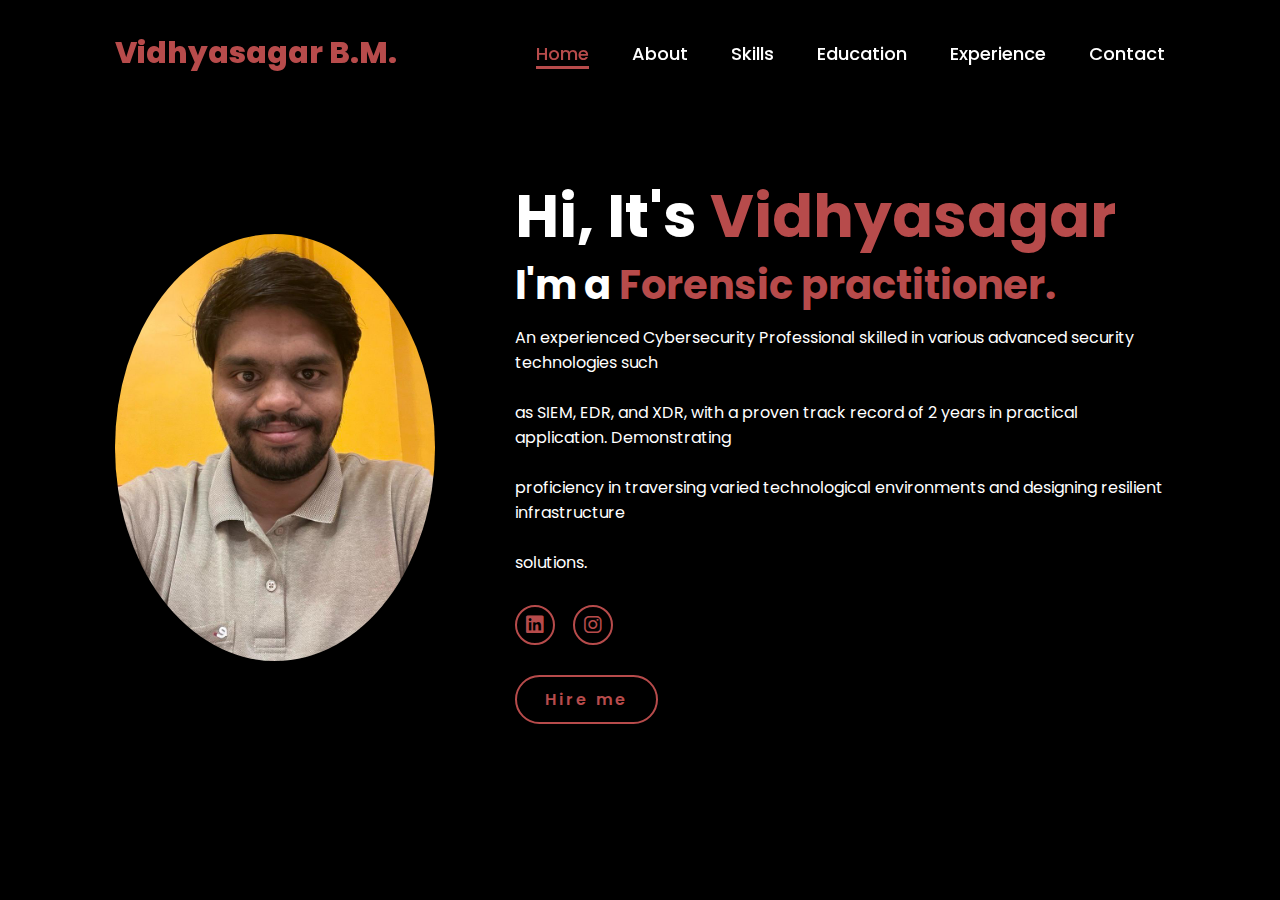
<file: index.html>
<!DOCTYPE html>
<html lang="en">
    
<head>
    <meta charset="UTF-8">
    <meta name="viewport" content="width=device-width, initial-scale=1.0">
    <link rel="stylesheet" href="https://cdnjs.cloudflare.com/ajax/libs/font-awesome/6.5.2/css/all.min.css">
    <link rel="stylesheet" href="style.css">
    <title>Vidhyasagar Portfolio</title>
</head>
<body>
    <header>
        <a href="#" class="logo">Vidhyasagar B.M.</a>

        <nav>
            <a href="index.html" class="active" style="border-bottom: 3px solid #b74b4b;"> Home</a>
            <a href="about.html" >About</a>
            <a href="skills.html" >Skills</a>
            <a href="edu.html" >Education</a>
            <a href="experience.html" >Experience</a>
            <a href="contact.html" >Contact</a>
        </nav>
    </header>
    <section class="home">
        <div class="home-img">
            <img src="profile.jpg" alt="">
        </div>
        <div class="home-content">
            <h1>Hi, It's <span>Vidhyasagar </span></h1>
            <h3 class="typing-text">I'm a <span></span></h3>
            <p>An experienced Cybersecurity Professional skilled in various
                advanced security technologies such <br> <br> as SIEM, EDR, and XDR,
                with a proven track record of 2 years in practical application.
                Demonstrating <br> <br> proficiency in traversing varied technological
                environments and designing resilient infrastructure <br> <br> solutions.</p>
            <div class="social-icons">
                <a href="https://www.linkedin.com/in/vidhyasagar-bm-a5b400144/" target="_blank"><i class="fa-brands fa-linkedin"></i></a>
               
                
                <a href="https://www.instagram.com/vidhyasagar_official?igsh=aHZyYXY0cnJ5ejJr&utm_source=qr" target="_blank"><i class="fa-brands fa-instagram"></i></a>
            </div>
            <a href="mailto:vidhyasagar.bm@gmail.com" class="btn" target="_blank">Hire me</a>
        </div>
    </section>
</body>
</html>
</file>
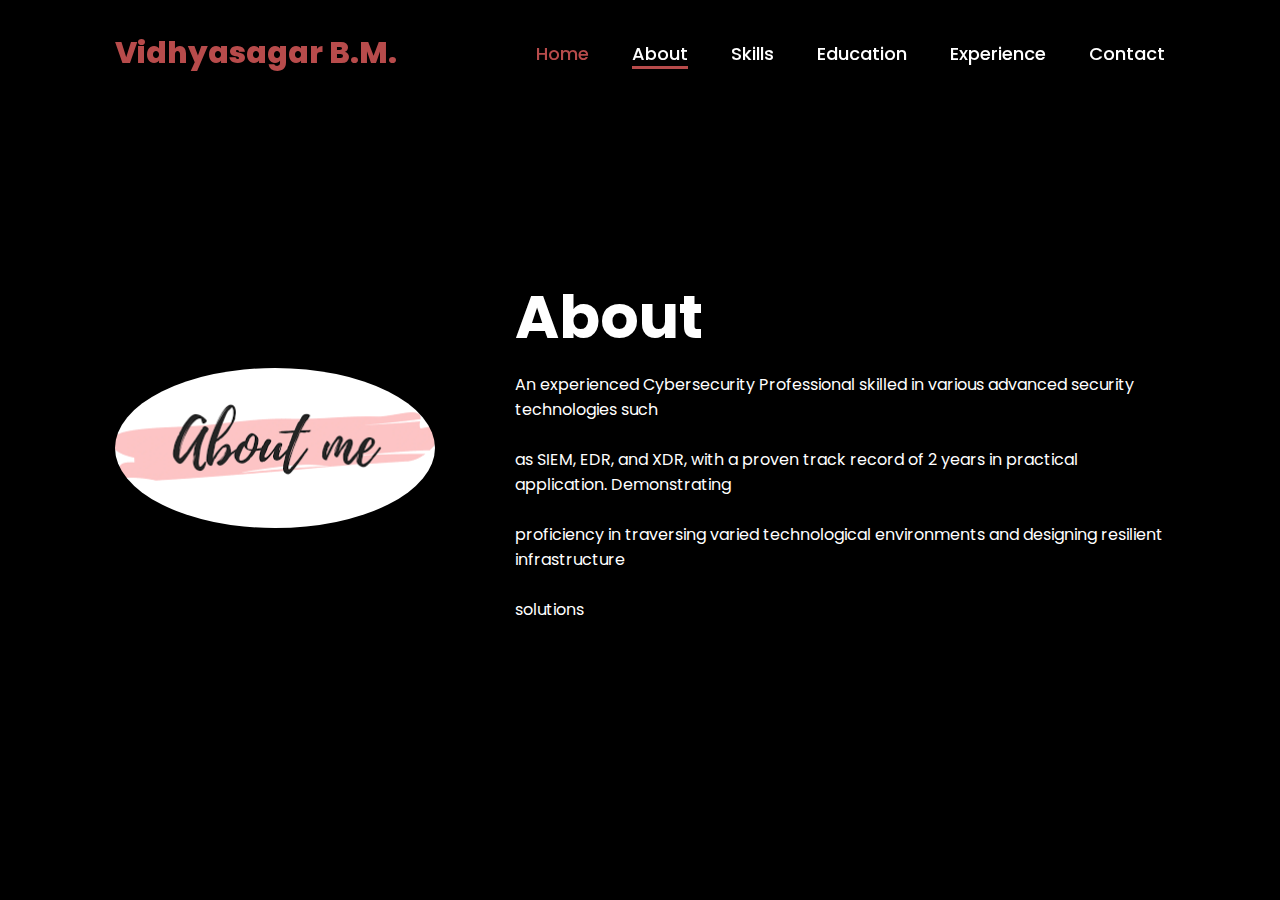
<file: about.html>
<!DOCTYPE html>
<html lang="en">
    
<head>
    <meta charset="UTF-8">
    <meta name="viewport" content="width=device-width, initial-scale=1.0">
    <link rel="stylesheet" href="https://cdnjs.cloudflare.com/ajax/libs/font-awesome/6.5.2/css/all.min.css">
    <link rel="stylesheet" href="style.css">
    <title>About</title>
</head>
<body>
    <header>
        <a href="#" class="logo">Vidhyasagar B.M.</a>

        <nav>
            <a href="index.html" class="active"> Home</a>
            <a href="about.html" style="border-bottom: 3px solid #b74b4b;">About</a>
            <a href="skills.html" >Skills</a>
            <a href="edu.html" >Education</a>
            <a href="experience.html" >Experience</a>
            <a href="contact.html" >Contact</a>
        </nav>
    </header>
    <section class="home">
        <div class="home-img">
            <img src="about.png" alt="">
        </div>
        <div class="home-content">
            <h1>About</h1>
             <br>
            <p>An experienced Cybersecurity Professional skilled in various
                advanced security technologies such <br> <br> as SIEM, EDR, and XDR,
                with a proven track record of 2 years in practical application.
                Demonstrating <br> <br> proficiency in traversing varied technological
                environments and designing resilient infrastructure <br> <br> solutions</p> 
          <!--   <div class="social-icons">
                <a href="#"><i class="fa-brands fa-linkedin"></i></a>
                <a href="#"><i class="fa-brands fa-github"></i></a>
                <a href="#"><i class="fa-brands fa-x-twitter"></i></a>
                <a href="#"><i class="fa-brands fa-instagram"></i></a>
            </div> 
            <a href="#" class="btn">Hire me</a> -->
        </div>
    </section>
</body>
</html>
</file>
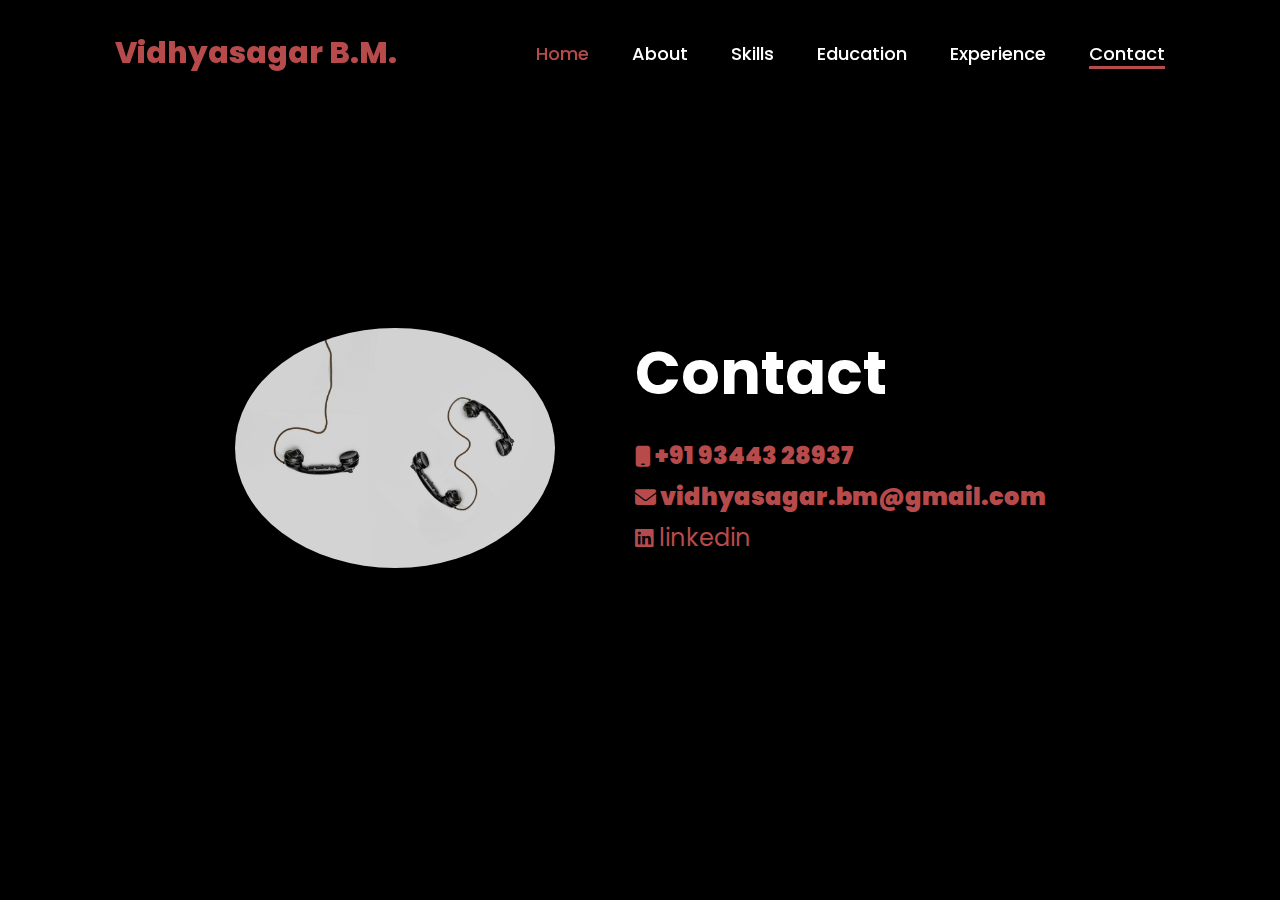
<file: contact.html>
<!DOCTYPE html>
<html lang="en">
    
<head>
    <meta charset="UTF-8">
    <meta name="viewport" content="width=device-width, initial-scale=1.0">
    <link rel="stylesheet" href="https://cdnjs.cloudflare.com/ajax/libs/font-awesome/6.5.2/css/all.min.css">
    <link rel="stylesheet" href="style.css">
    <title>About</title>
</head>
<body>
    <header>
        <a href="#" class="logo">Vidhyasagar B.M.</a>

        <nav>
            <a href="index.html" class="active"> Home</a>
            <a href="about.html" >About</a>
            <a href="skills.html" >Skills</a>
            <a href="edu.html" >Education</a>
            <a href="experience.html" >Experience</a>
            <a href="contact.html" style="border-bottom: 3px solid #b74b4b;">Contact</a>
        </nav>
    </header>
    <section class="home">
        <div class="home-img">
            <img src="con.jpeg" alt="">
        </div>
        <div class="home-content">
            <h1>Contact</h1>
            <br> <br>
            <a href="tel:9344328937" target="_blank"><i class=" fa fa-mobile-phone" style="font-size:21px;color:#b74b4b"><span style="font-size: x-large;"> +91 93443  28937</span></i></a> <br> <br>

            <a href="mailto:vidhyasagar.bm@gmail.com" target="_blank"><i class="fa fa-envelope" style="font-size:21px;color:#b74b4b"><span style="font-size: x-large;"> vidhyasagar.bm@gmail.com</span></i></a> <br> <br>
            <a href="https://www.linkedin.com/in/vidhyasagar-bm-a5b400144/" target="_blank"><i class="fa-brands fa-linkedin" style="font-size:21px;color:#b74b4b"><span style="font-size: x-large;"> linkedin</span></i></a>

          <br> <br>  
        </div>
    </section>
</body>
</html>
</file>
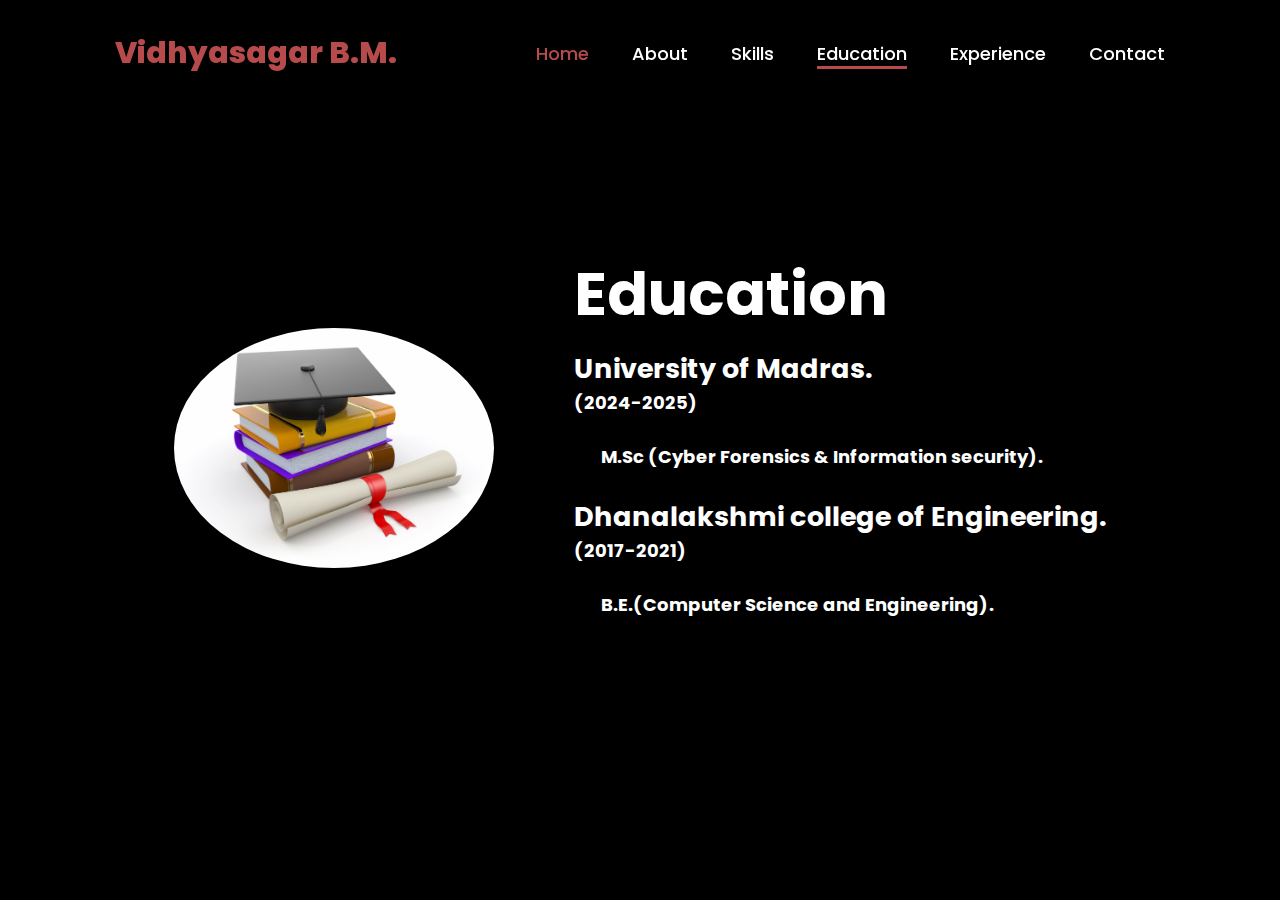
<file: edu.html>
<!DOCTYPE html>
<html lang="en">
    
<head>
    <meta charset="UTF-8">
    <meta name="viewport" content="width=device-width, initial-scale=1.0">
    <link rel="stylesheet" href="https://cdnjs.cloudflare.com/ajax/libs/font-awesome/6.5.2/css/all.min.css">
    <link rel="stylesheet" href="style.css">
    <title>Education</title>
</head>
<body>
    <header>
        <a href="#" class="logo">Vidhyasagar B.M.</a>

        <nav>
            <a href="index.html" class="active"> Home</a>
            <a href="about.html" >About</a>
            <a href="skills.html" >Skills</a>
            <a href="edu.html" style="border-bottom: 3px solid #b74b4b;">Education</a>
            <a href="experience.html" >Experience</a>
            <a href="contact.html" >Contact</a>
        </nav>
    </header>
    <section class="home">
        <div class="home-img">
            <img src="educ.jpg" alt="">
        </div>
        <div class="home-content">
            
            <h1>Education</h1> <br>
            
            <ul class="list">
                <b>  <h2 >University of Madras.</h2> (2024-2025) <br> <br> </b>
                     <h4 style="padding-left: 5%;">M.Sc (Cyber Forensics &
                        Information security).</h3>
                      <br>
              <b>  <h2 >Dhanalakshmi college of Engineering.</h2>(2017-2021) <br> <br> </b>
                    <h4 style="padding-left: 5%;">B.E.(Computer Science and
                    Engineering). </h3>
                     <br>
                     
              </ul>
           <!--  <div class="social-icons">
                <a href="#"><i class="fa-brands fa-linkedin"></i></a>
                <a href="#"><i class="fa-brands fa-github"></i></a>
                <a href="#"><i class="fa-brands fa-x-twitter"></i></a>
                <a href="#"><i class="fa-brands fa-instagram"></i></a>
            </div>
            <a href="#" class="btn">Hire me</a> -->
        </div>
    </section>
</body>
</html>
</file>
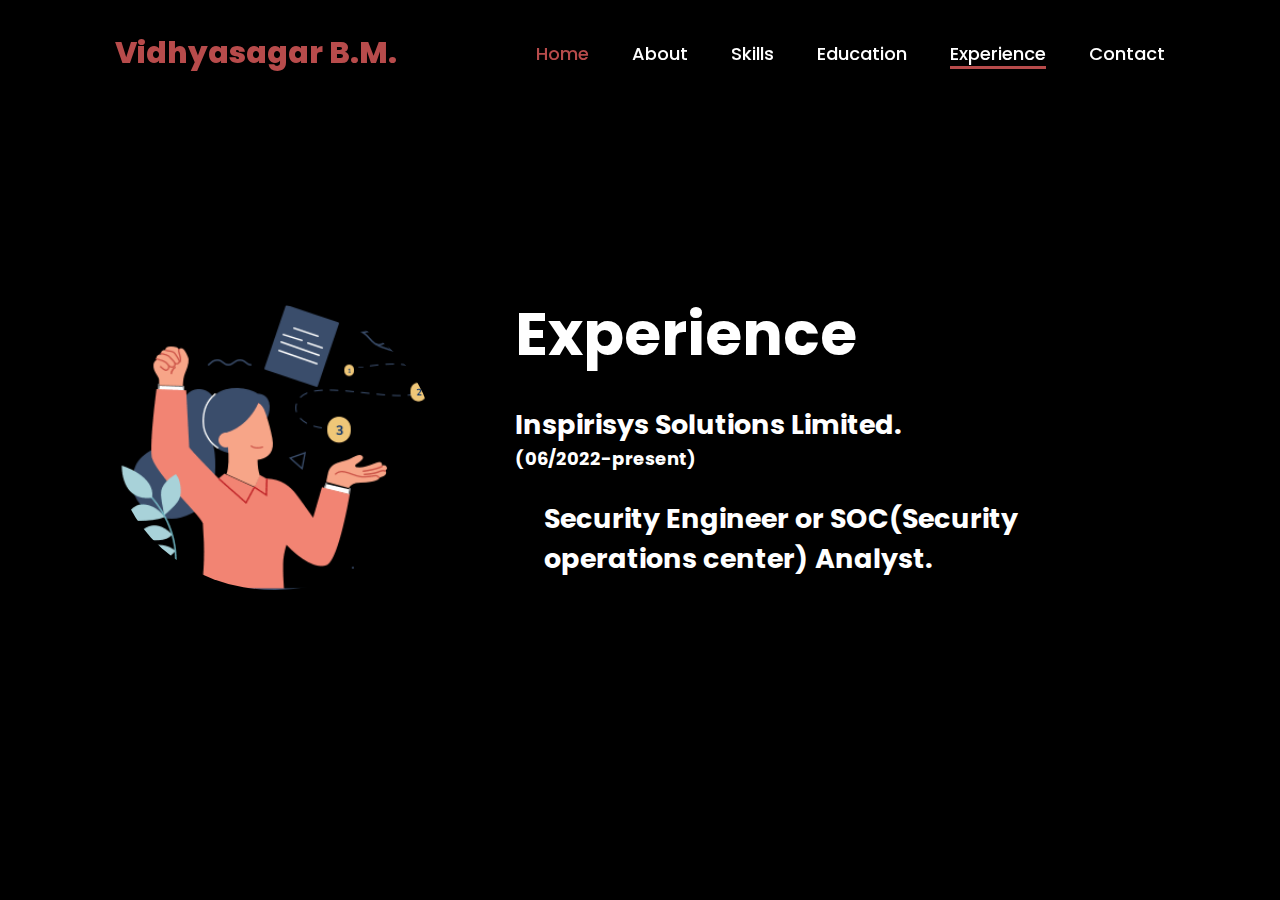
<file: experience.html>
<!DOCTYPE html>
<html lang="en">
    
<head>
    <meta charset="UTF-8">
    <meta name="viewport" content="width=device-width, initial-scale=1.0">
    <link rel="stylesheet" href="https://cdnjs.cloudflare.com/ajax/libs/font-awesome/6.5.2/css/all.min.css">
    <link rel="stylesheet" href="style.css">
    <title>Experience</title>
</head>
<body>
    <header>
        <a href="#" class="logo">Vidhyasagar B.M.</a>

        <nav>
            <a href="index.html" class="active"> Home</a>
            <a href="about.html" >About</a>
            <a href="skills.html" >Skills</a>
            <a href="edu.html" >Education</a>
            <a href="experience.html" style="border-bottom: 3px solid #b74b4b;">Experience</a>
            <a href="contact.html" >Contact</a>
        </nav>
    </header>
    <section class="home">
        <div class="home-img">
            <img src="exp.png" alt="">
        </div>
        <div class="home-content">
            <h1>Experience</h1>
            <br> <br>
            <ul class="list">
                <b>  <h2 >Inspirisys Solutions Limited.</h3> (06/2022-present) <br> <br> </b>
                     <h2 style="padding-left: 5%;">Security Engineer or SOC(Security operations center) Analyst.</h2>
                      <br>
              <b>  
                     
              </ul>
          <!--   <div class="social-icons">
                <a href="#"><i class="fa-brands fa-linkedin"></i></a>
                <a href="#"><i class="fa-brands fa-github"></i></a>
                <a href="#"><i class="fa-brands fa-x-twitter"></i></a>
                <a href="#"><i class="fa-brands fa-instagram"></i></a>
            </div>
            <a href="#" class="btn">Hire me</a> -->
        </div>
    </section>
</body>
</html>
</file>
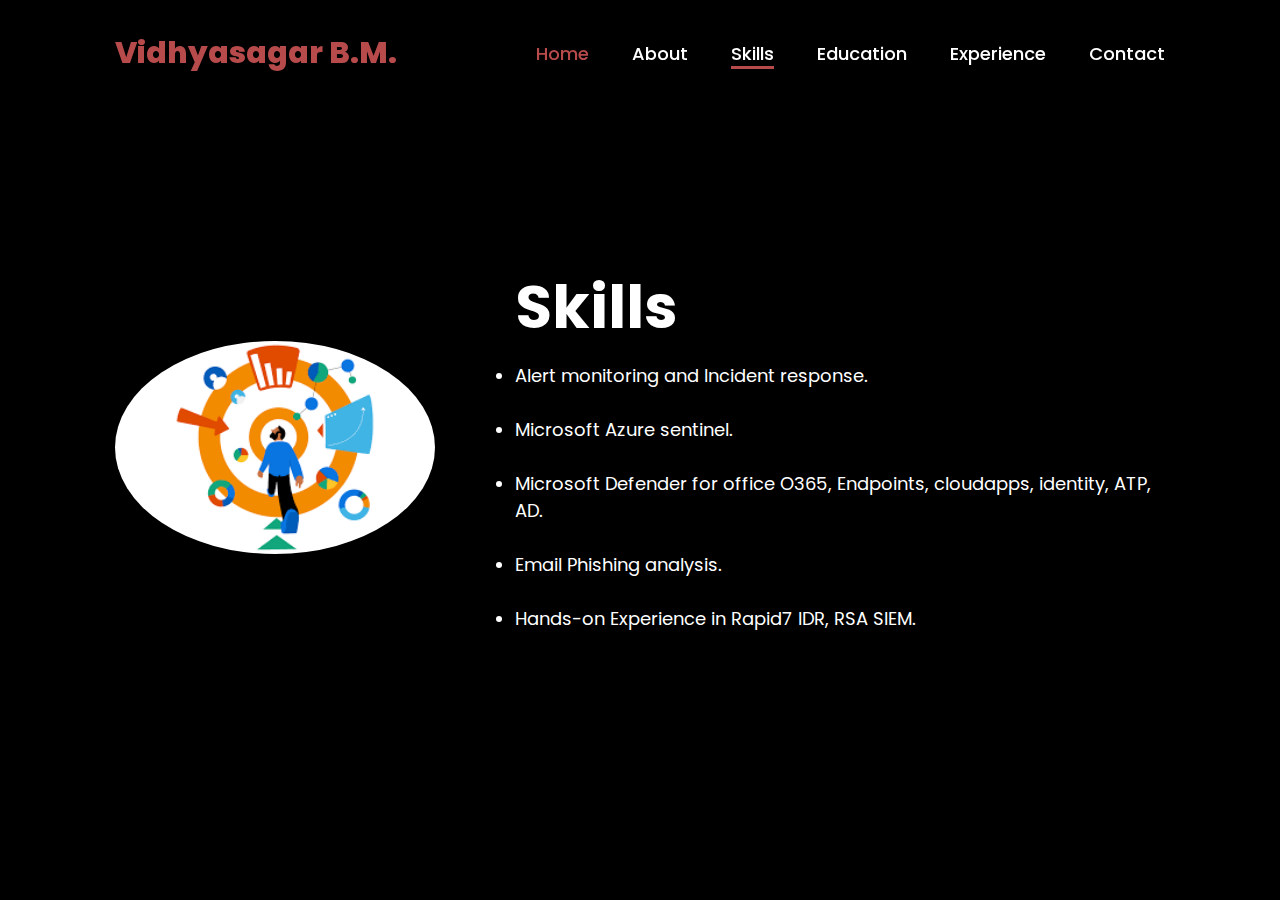
<file: skills.html>
<!DOCTYPE html>
<html lang="en">
    
<head>
    <meta charset="UTF-8">
    <meta name="viewport" content="width=device-width, initial-scale=1.0">
    <link rel="stylesheet" href="https://cdnjs.cloudflare.com/ajax/libs/font-awesome/6.5.2/css/all.min.css">
    <link rel="stylesheet" href="style.css">
    <title></title>
</head>
<body>
    <header>
        <a href="#" class="logo">Vidhyasagar B.M.</a>

        <nav>
            <a href="index.html" class="active"> Home</a>
            <a href="about.html" >About</a>
            <a href="skills.html"style="border-bottom: 3px solid #b74b4b;" >Skills</a>
            <a href="edu.html" >Education</a>
            <a href="experience.html" >Experience</a>
            <a href="contact.html" >Contact</a>
        </nav>
    </header>
    <section class="home">
        <div class="home-img">
            <img src="skill.png" alt="">
        </div>
        <div class="home-content">
            <h1>Skills</h1>
           <br>
            <ul class="list">
  <li >Alert monitoring and Incident response. </li> <br>
  <li>Microsoft Azure sentinel.</li> <br>
  <li>Microsoft Defender for office O365, Endpoints, cloudapps, identity, ATP, AD.</li> <br>
  <li>Email Phishing analysis.</li> <br>
  <li>Hands-on Experience in Rapid7 IDR, RSA
    SIEM.
    </li>
</ul>
           <!--  <div class="social-icons">
                <a href="#"><i class="fa-brands fa-linkedin"></i></a>
                <a href="#"><i class="fa-brands fa-github"></i></a>
                <a href="#"><i class="fa-brands fa-x-twitter"></i></a>
                <a href="#"><i class="fa-brands fa-instagram"></i></a>
            </div>
            <a href="#" class="btn">Hire me</a> -->
        </div>
    </section>
</body>
</html>
</file>
<file: style.css>
@import url('https://fonts.googleapis.com/css2?family=Poppins:wght@100;200;300;400;500;600&display=swap');

*{
    margin: 0;
    padding: 0;
    box-sizing: border-box;
    text-decoration: none;
    border: none;
    outline: none;
    font-family: 'Poppins', sans-serif;
}

html{
    font-size: 62.5%;
}

body{
    width: 100%;
    height: 100vh;
    overflow-x: hidden;
    background-color: black;
    color: white;
}

header{
    margin-top: 20px;
    position: fixed;
    top: 0;
    left: 0;
    width: 100%;
    padding: 1rem 9%;
    background-color: transparent;
    filter: drop-shadow(10px);
    display: flex;
    justify-content: space-between;
    align-items: center;
    z-index: 100;
}

.logo{
    font-size: 3rem;
    color: #b74b4b;
    font-weight: 800;
    cursor: pointer;
    transition: 0.5s ease;
}

.logo:hover{
    transform: scale(1.1);
}

nav a{
    font-size: 1.8rem;
    color: white;
    margin-left: 4rem;
    font-weight: 500;
    transition: 0.3s ease;
    border-bottom: 3px solid transparent;
}

 nav a:hover,
nav a.active{
    color: #b74b4b;
    
}

@media(max-width:995px){
    nav{
        position: absolute;
        display: none;
        top: 0;
        right: 0;
        width: 40%;
        border-left: 3px solid #b74b4b;
        border-bottom: 3px solid #b74b4b;
        border-bottom-left-radius: 2rem;
        padding: 1rem solid;
        background-color: #161616;
        border-top: 0.1rem solid rgba(0,0,0,0.1);
    }

    nav.active{
        display: block;
    }

    nav a{
        display: block;
        font-size: 2rem;
        margin: 3rem 0;
    }

    nav a:hover,
    nav a.active{
        padding: 1rem;
        border-radius: 0.5rem;
        border-bottom: 0.5rem solid #b74b4b;
    }
}

section{
    min-height: 100vh;
    padding: 5rem 9% 5rem;
}

.home{
    display: flex;
    justify-content: center;
    align-items: center;
    gap: 8rem;
    background-color: black;
}

.home .home-content h1{
    font-size: 6rem;
    font-weight: 700;
    line-height: 1.3;
}

span{
    color: #b74b4b;
}

.home-content h3{
    font-size: 4rem;
    margin-bottom: 1rem;
    font-weight: 700;
}

.home-content p{
    font-size: 1.6rem;
}

.home-img{
    border-radius: 50%;
}

.home-img img{
    position: relative;
    width: 25vw;
    border-radius: 50%;
    box-shadow: 0 0 25px solid #b74b4b;
    cursor: pointer;
    transition: 0.2s linear;
}

.home-img img:hover{
    font-size: 1.8rem;
    font-weight: 500;
}

.social-icons a{
    display: inline-flex;
    justify-content: center;
    align-items: center;
    width: 4rem;
    height: 4rem;
    background-color: transparent;
    border: 0.2rem solid #b74b4b;
    font-size: 2rem;
    border-radius: 50%;
    margin: 3rem 1.5rem 3rem 0;
    transition: 0.3s ease;
    color: #b74b4b;
}

.social-icons a:hover{
    color: black;
    transform: scale(1.3) translateY(-5px);
    background-color: #b74b4b;
    box-shadow: 0  0 25px #b74b4b;
}

.btn{
    display: inline-block;
    padding: 1rem 2.8rem;
    background-color: black;
    border-radius: 4rem;
    font-size: 1.6rem;
    color: #b74b4b;
    letter-spacing: 0.3rem;
    font-weight: 600;
    border: 2px solid #b74b4b;
    transition: 0.3s ease;
    cursor: pointer;
}

.btn:hover{
    transform: scale3d(1.03);
    background-color: #b74b4b;
    color: black;
    box-shadow: 0 0 25px #b74b4b;
}

.typing-text{
    font-size: 34px;
    font-weight: 600;
    min-width: 280px;
}

.typing-text span{
    position: relative;
}

.typing-text span::before{
    content: "Forensic practitioner."; 
    color: #b74b4b;
    animation: words 20s infinite;
}

.typing-text span::after{
    content: "";
    background-color: black;
    position: absolute;
    width: calc(100% + 8px);
    height: 100%;
    border-left: 3px solid black;
    right: -8;
    animation: cursor 0.6s infinite;
}

@keyframes cursor{
    to{
        border-left: 3px solid #b74b4b;
    }
}

@keyframes words{
    0%, 20%{
        content: "Security Engineer.";
    }
    21%, 40%{
        content: "SOC Analyst.";
    }
    41%, 60%{
        content: "CEH V11 Certified.";
    }
    61%, 80%{
        content: "Cyber Security Enthisiast";
    }
    
}

@media (max-width: 1000px){
    .home{
        gap: 4rem;
    }
}

@media(max-width:995px){
    .home{
        flex-direction: column;
        margin: 5rem 4rem;
    }

    .home .home-content h3{
        font-size: 2.5rem;
    }

    .home-content h1{
        font-size: 5rem;
    }

    .home-img img{
        width: 70vw;
        margin-top: 4rem;
    }
}

.list{
    font-size:large;
    
}
</file>
